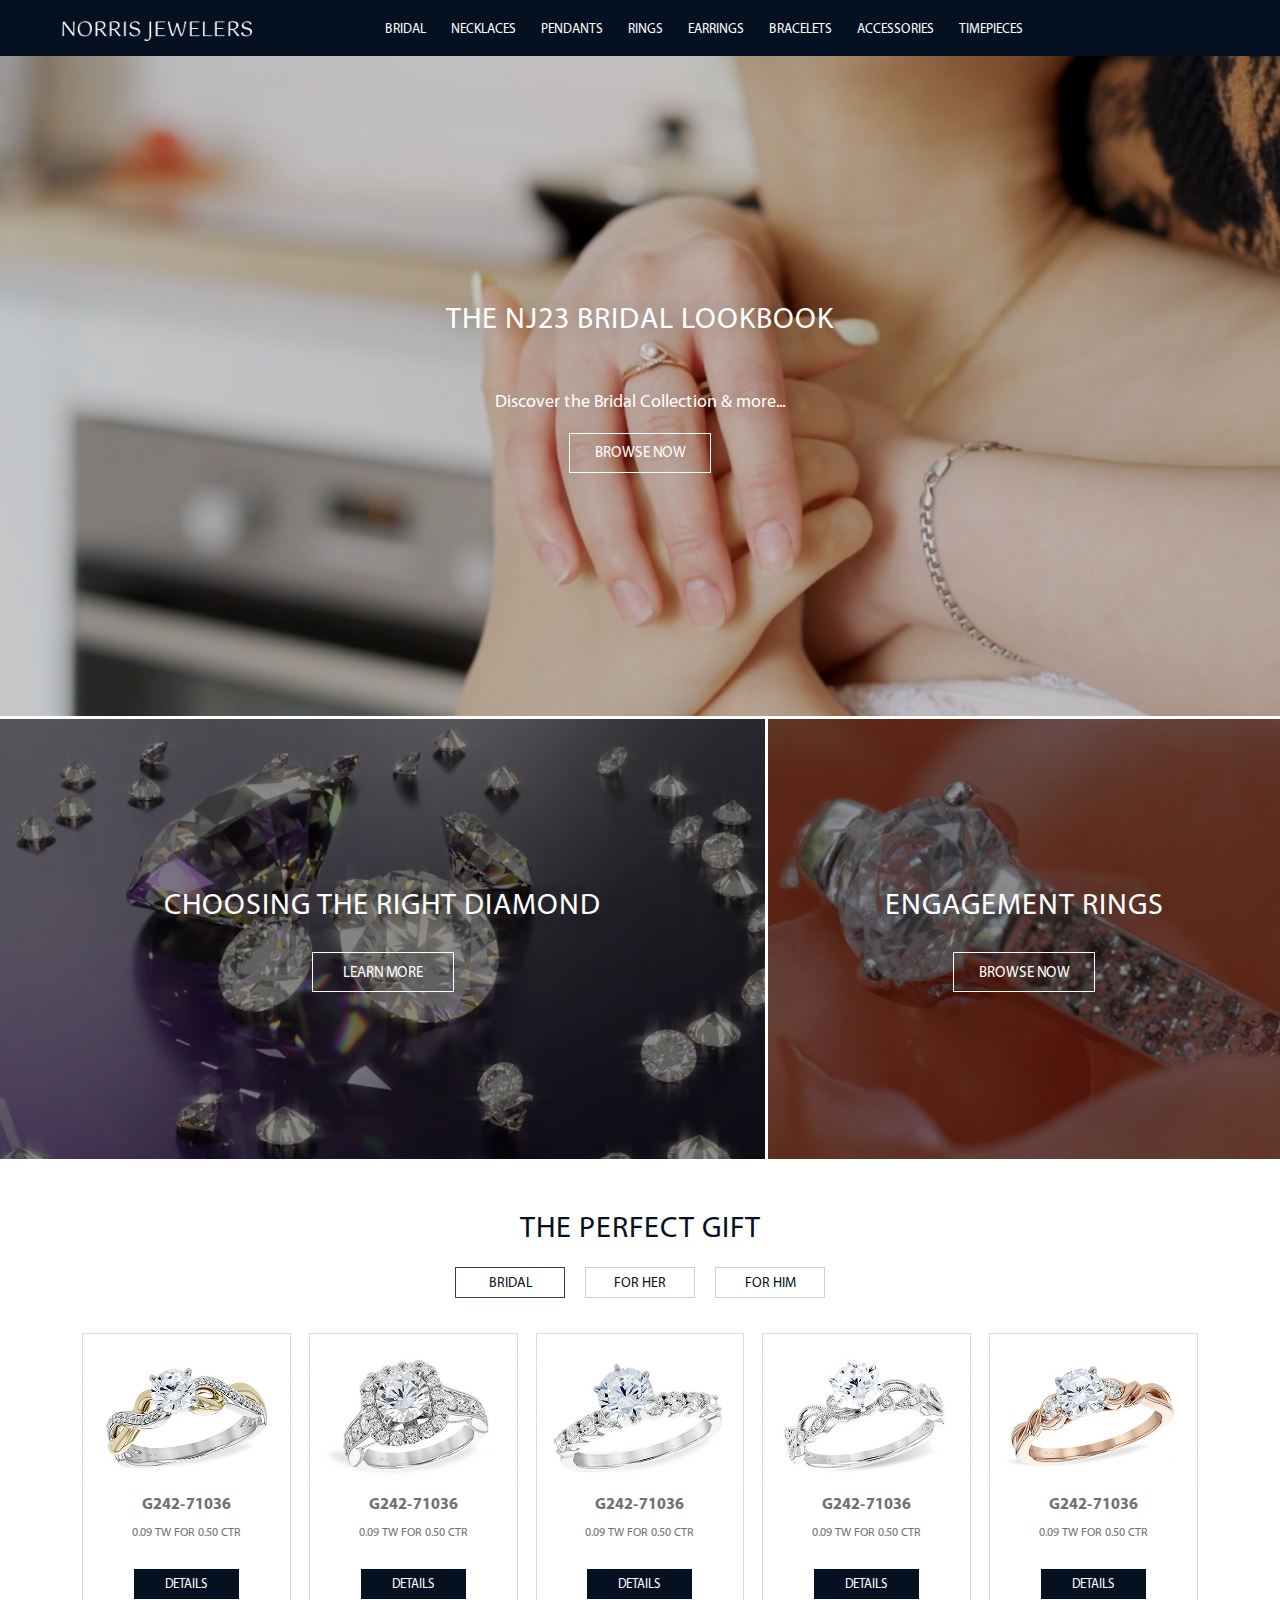
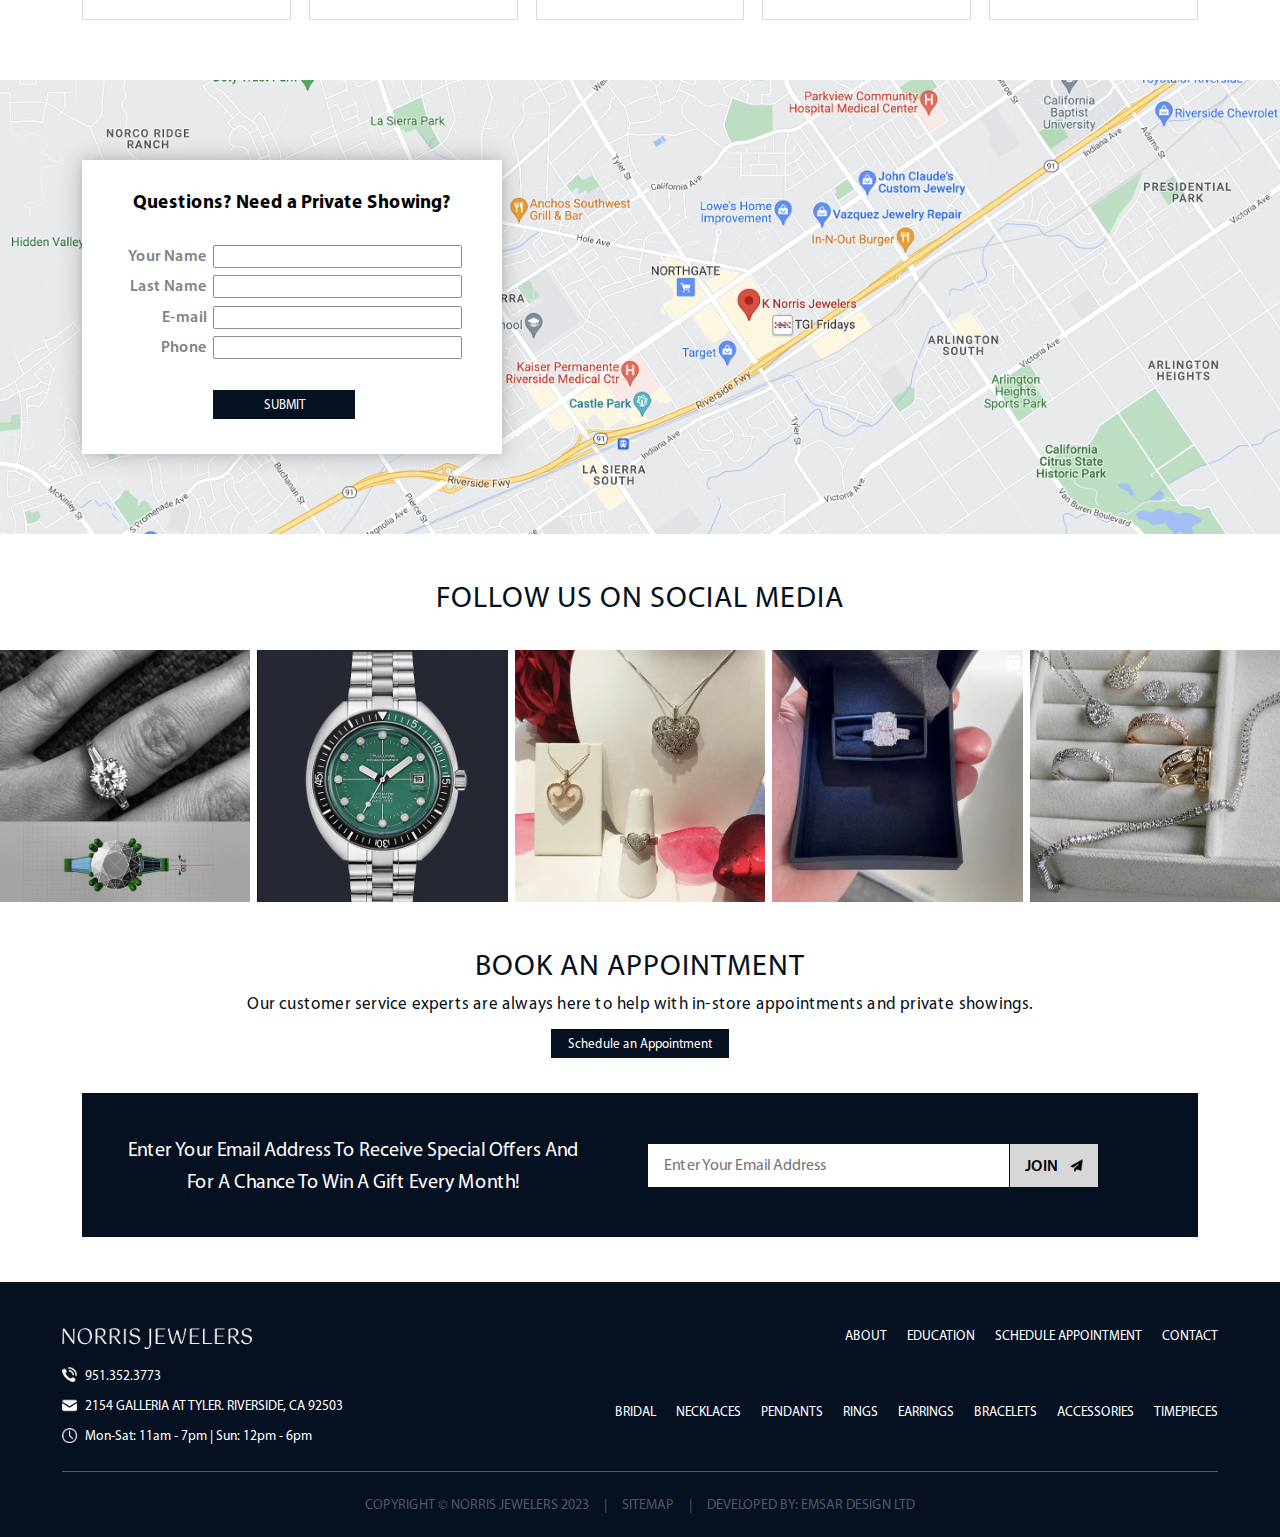
<file: index.html>
<!DOCTYPE html>
<html lang="en">
  <head>
    <meta charset="utf-8" />
    <title>NORRIS JEWELERS</title>
    <meta
      name="viewport"
      content="width=device-width, initial-scale=1, shrink-to-fit=no"
    />
    <meta name="description" content="Site description will be here" />
    <link rel="stylesheet" type="text/css" href="css/bootstrap.min.css" />
    <link rel="stylesheet" type="text/css" href="css/owl.carousel.min.css" />
    <link
      href="https://kit-pro.fontawesome.com/releases/v5.15.2/css/pro.min.css"
      rel="stylesheet"
    />
    <link rel="stylesheet" href="css/nice-select.css" />
    <link rel="stylesheet" href="css/default-edit.css" />
    <link rel="stylesheet" type="text/css" href="style.css" />
    <link rel="stylesheet" type="text/css" href="css/responsive.css" />
    <!--End ALL STYLESHEET -->
  </head>

  <body>
    <!-- preloader -->
    <div id="preloader"></div>
    <!-- preloader-end -->
    <!-- main-wrap -->
    <div class="main-wrap">
      <!-- offcanvas-start -->
      <div class="offcanvas-menu">
        <div class="offmenu" id="menuParent">
          <a href="#" class="offcanvas-close"><i class="fal fa-times"></i></a>
          <ul class="mobile-menu">
            <li><a href="bridal.html">BRIDAL</a></li>
            <li><a href="#">NECKLACES</a></li>
            <li><a href="#">PENDANTS</a></li>
            <li><a href="#">RINGS</a></li>
            <li><a href="#">EARRINGS</a></li>
            <li><a href="#">BRACELETS</a></li>
            <li><a href="#">ACCESSORIES</a></li>
            <li><a href="#">TIMEPIECES</a></li>
          </ul>
        </div>
      </div>
      <div class="offcanvas-overlay"></div>
      <!-- offcanvas-start-end -->

      <!-- header-section -->
      <header class="header-section">
        <div class="header-in">
          <div class="container container--wide">
            <div class="header-section__inner">
              <a href="index.html" class="header__logo">
                <img src="images/logo.png" alt="" />
              </a>

              <div class="main-menu d-xl-flex d-none">
                <ul>
                  <li><a href="bridal.html">BRIDAL</a></li>
                  <li><a href="#">NECKLACES</a></li>
                  <li><a href="#">PENDANTS</a></li>
                  <li><a href="#">RINGS</a></li>
                  <li><a href="#">EARRINGS</a></li>
                  <li><a href="#">BRACELETS</a></li>
                  <li><a href="#">ACCESSORIES</a></li>
                  <li><a href="#">TIMEPIECES</a></li>
                </ul>
              </div>

              <ul class="s-menu d-xl-flex d-none">
                <li>
                  <a href="#"><i class="fab fa-instagram"></i></a>
                </li>
                <li>
                  <a href="#"><i class="fab fa-facebook"></i></a>
                </li>
                <li>
                  <a href="#"><i class="fab fa-twitter"></i></a>
                </li>
              </ul>

              <a href="#" class="offcanvas-open d-xl-none">
                <i class="fal fa-bars"></i>
              </a>
            </div>
          </div>
        </div>
      </header>
      <!--End header-section -->

      <!-- main -->
      <main>
        <!-- hero-section -->
        <section class="hero-section">
          <div
            class="hero__card hero__card--1"
            style="background: url('images/hero-card-1.png')"
          >
            <div class="hero__card__content">
              <h2>THE NJ23 BRIDAL LOOKBOOK</h2>
              <h4>Discover the Bridal Collection & more...</h4>
              <a
                href=""
                class="default-button default-button--bordered-white default-button--big bottom-button"
                >BROWSE NOW</a
              >
            </div>
          </div>
          <div
            class="hero__card hero__card--2"
            style="background: url('images/hero-card-2.png')"
          >
            <div class="hero__card__content">
              <h2>Choosing The Right Diamond</h2>
              <a
                href=""
                class="default-button default-button--bordered-white default-button--big bottom-button"
                >LEARN MORE</a
              >
            </div>
          </div>
          <div
            class="hero__card hero__card--3"
            style="background: url('images/hero-card-3.png')"
          >
            <div class="hero__card__content">
              <h2>Engagement Rings</h2>
              <a
                href=""
                class="default-button default-button--bordered-white default-button--big bottom-button"
                >BROWSE NOW</a
              >
            </div>
          </div>
        </section>
        <!-- hero-section end -->

        <!-- gift-section -->
        <section class="gift-section">
          <div class="container">
            <div class="gift-section__inner">
              <div
                class="gift-section__title sec-title cont-blk cont-blk--center"
              >
                <h2 class="h2">THE PERFECT GIFT</h2>
                <ul class="tab-nav-button nav">
                  <li><a class="active" href="#">BRIDAL</a></li>
                  <li><a href="#">FOR HER</a></li>
                  <li><a href="#">FOR HIM</a></li>
                </ul>
              </div>

              <div class="product-card__wrapper">
                <!-- product-card -->
                <div class="product-card">
                  <div class="product-card__image">
                    <img src="images/rign-1.png" alt="" class="img" />
                  </div>
                  <div class="product-card__content">
                    <h3>G242-71036</h3>
                    <h5>0.09 TW FOR 0.50 CTR</h5>
                    <div class="product-card__content__bottom">
                      <a href="#" class="default-button">DETAILS</a>
                    </div>
                  </div>
                </div>
                <!-- product-card-end -->
                <!-- product-card -->
                <div class="product-card">
                  <div class="product-card__image">
                    <img src="images/rign-2.png" alt="" class="img" />
                  </div>
                  <div class="product-card__content">
                    <h3>G242-71036</h3>
                    <h5>0.09 TW FOR 0.50 CTR</h5>
                    <div class="product-card__content__bottom">
                      <a href="#" class="default-button">DETAILS</a>
                    </div>
                  </div>
                </div>
                <!-- product-card-end -->
                <!-- product-card -->
                <div class="product-card">
                  <div class="product-card__image">
                    <img src="images/rign-3.png" alt="" class="img" />
                  </div>
                  <div class="product-card__content">
                    <h3>G242-71036</h3>
                    <h5>0.09 TW FOR 0.50 CTR</h5>
                    <div class="product-card__content__bottom">
                      <a href="#" class="default-button">DETAILS</a>
                    </div>
                  </div>
                </div>
                <!-- product-card-end -->
                <!-- product-card -->
                <div class="product-card">
                  <div class="product-card__image">
                    <img src="images/rign-4.png" alt="" class="img" />
                  </div>
                  <div class="product-card__content">
                    <h3>G242-71036</h3>
                    <h5>0.09 TW FOR 0.50 CTR</h5>
                    <div class="product-card__content__bottom">
                      <a href="#" class="default-button">DETAILS</a>
                    </div>
                  </div>
                </div>
                <!-- product-card-end -->
                <!-- product-card -->
                <div class="product-card">
                  <div class="product-card__image">
                    <img src="images/rign-5.png" alt="" class="img" />
                  </div>
                  <div class="product-card__content">
                    <h3>G242-71036</h3>
                    <h5>0.09 TW FOR 0.50 CTR</h5>
                    <div class="product-card__content__bottom">
                      <a href="#" class="default-button">DETAILS</a>
                    </div>
                  </div>
                </div>
                <!-- product-card-end -->
              </div>
            </div>
          </div>
        </section>
        <!-- gift-section-end -->

        <!-- contact-section -->
        <section class="contact-section">
          <div class="container">
            <div class="contact-section__inner">
              <div class="contact__form">
                <div class="contact__form__title">
                  <h3 class="mb-0">Questions? Need a Private Showing?</h3>
                </div>
                <div class="contact__form__main">
                  <div class="single-input-xl">
                    <label class="xl-label">Your Name</label>
                    <div class="input-xl-outer">
                      <input type="text" class="input-xl" />
                    </div>
                  </div>
                  <div class="single-input-xl">
                    <label class="xl-label">Last Name</label>
                    <div class="input-xl-outer">
                      <input type="text" class="input-xl" />
                    </div>
                  </div>
                  <div class="single-input-xl">
                    <label class="xl-label">E-mail</label>
                    <div class="input-xl-outer">
                      <input type="text" class="input-xl" />
                    </div>
                  </div>
                  <div class="single-input-xl">
                    <label class="xl-label">Phone</label>
                    <div class="input-xl-outer">
                      <input type="text" class="input-xl" />
                    </div>
                  </div>
                </div>
                <div class="contact__form__bottom">
                  <a href="#" class="default-button submit">SUBMIT</a>
                </div>
              </div>
            </div>
          </div>
        </section>
        <!-- contact-section-end -->

        <!-- sm-section -->
        <section class="sm-section pb-0">
          <div class="sm-section__title cont-blk cont-blk--center sec-title">
            <h2 class="h2 mb-0">FOLLOW US ON SOCIAL MEDIA</h2>
          </div>

          <div class="sm-card__wrapper">
            <!-- sm-card -->
            <div class="sm-card">
              <img src="images/sm-1.png" alt="" class="img" />
            </div>
            <!-- sm-card-end -->
            <!-- sm-card -->
            <div class="sm-card">
              <img src="images/sm-2.png" alt="" class="img" />
            </div>
            <!-- sm-card-end -->
            <!-- sm-card -->
            <div class="sm-card">
              <img src="images/sm-3.png" alt="" class="img" />
            </div>
            <!-- sm-card-end -->
            <!-- sm-card -->
            <div class="sm-card">
              <img src="images/sm-4.png" alt="" class="img" />
            </div>
            <!-- sm-card-end -->
            <!-- sm-card -->
            <div class="sm-card">
              <img src="images/sm-5.png" alt="" class="img" />
            </div>
            <!-- sm-card-end -->
          </div>
        </section>
        <!-- sm-section-end -->

        <!-- cta-section -->
        <section class="cta-section">
          <div class="container">
            <div class="cta-section__inner">
              <div
                class="cta-section__title sec-title cont-blk cont-blk--center"
              >
                <h2 class="h2">Book an Appointment</h2>
                <div class="h4">
                  Our customer service experts are always here to help with
                  in-store appointments and private showings.
                </div>
                <a href="#" class="default-button">Schedule an Appointment</a>
              </div>

              <div class="cta-box">
                <div class="cta-box__left">
                  <h3 class="mb-0">
                    Enter Your Email Address To Receive Special Offers And For A
                    Chance To Win A Gift Every Month!
                  </h3>
                </div>
                <div class="cta-box__right">
                  <div class="cta-form">
                    <input
                      type="text"
                      class="input"
                      placeholder="Enter Your Email Address "
                    />
                    <button class="submit">
                      <span class="txt">JOIN</span>
                      <img src="images/plane.png" alt="" class="plane" />
                    </button>
                  </div>
                </div>
              </div>
            </div>
          </div>
        </section>
        <!-- cta-section-end -->
      </main>
      <!-- main end -->

      <!-- footer-section -->
      <footer class="footer-section">
        <div class="container container--wide">
          <div class="footer-section__inner">
            <div class="footer__top">
              <div class="footer__about-column">
                <a href="index.html" class="footer-logo">
                  <img src="images/logo.png" alt="NORRIS JEWELERS" />
                </a>
                <ul class="f-menu">
                  <li>
                    <a href="#">
                      <div class="icon">
                        <img src="images/phone.png" alt="" />
                      </div>
                      <span class="txt">951.352.3773</span>
                    </a>
                  </li>
                  <li>
                    <a href="#">
                      <div class="icon">
                        <img src="images/envelope.png" alt="" />
                      </div>
                      <span class="txt"
                        >2154 GALLERIA AT TYLER. RIVERSIDE, CA 92503</span
                      >
                    </a>
                  </li>
                  <li>
                    <a href="#">
                      <div class="icon">
                        <img src="images/clock.png" alt="" />
                      </div>
                      <span class="txt"
                        >Mon-Sat: 11am - 7pm | Sun: 12pm - 6pm</span
                      >
                    </a>
                  </li>
                </ul>
              </div>
              <div class="footer__top__right">
                <ul class="fl-menu">
                  <li><a href="about.html">ABOUT</a></li>
                  <li><a href="#">EDUCATION</a></li>
                  <li>
                    <a href="contact-appointment">SCHEDULE APPOINTMENT</a>
                  </li>
                  <li><a href="contact-appointment">CONTACT</a></li>
                </ul>
                <ul class="s-menu">
                  <li>
                    <a href="#"><i class="fab fa-instagram"></i></a>
                  </li>
                  <li>
                    <a href="#"><i class="fab fa-facebook"></i></a>
                  </li>
                  <li>
                    <a href="#"><i class="fab fa-twitter"></i></a>
                  </li>
                </ul>
                <ul class="fl-menu d-xl-flex d-none">
                  <li><a href="bridal.html">BRIDAL</a></li>
                  <li><a href="#">NECKLACES</a></li>
                  <li><a href="#">PENDANTS</a></li>
                  <li><a href="#">RINGS</a></li>
                  <li><a href="#">EARRINGS</a></li>
                  <li><a href="#">BRACELETS</a></li>
                  <li><a href="#">ACCESSORIES</a></li>
                  <li><a href="#">TIMEPIECES</a></li>
                </ul>
              </div>
            </div>

            <div class="footer__bottom">
              <div class="copy-right">
                <a href="#">COPYRIGHT © NORRIS JEWELERS 2023</a>
                <span class="inner-line">|</span>
                <a href="#">SITEMAP</a>
                <span class="inner-line">|</span>
                <a href="#">DEVELOPED BY: EMSAR DESIGN LTD</a>
              </div>
            </div>
          </div>
        </div>
      </footer>
      <!--End footer-section -->
    </div>
    <!-- main-wrap -->

    <!-- js -->
    <script src="js/jquery-3.6.0.min.js"></script>
    <script src="js/bootstrap.bundle.min.js"></script>
    <script src="js/jquery.scrollUp.min.js"></script>
    <script src="js/jquery.nice-select.min.js"></script>
    <script src="js/owl.carousel.min.js"></script>
    <script src="js/main.js"></script>
    <!-- End All Js -->
  </body>
</html>
</file>
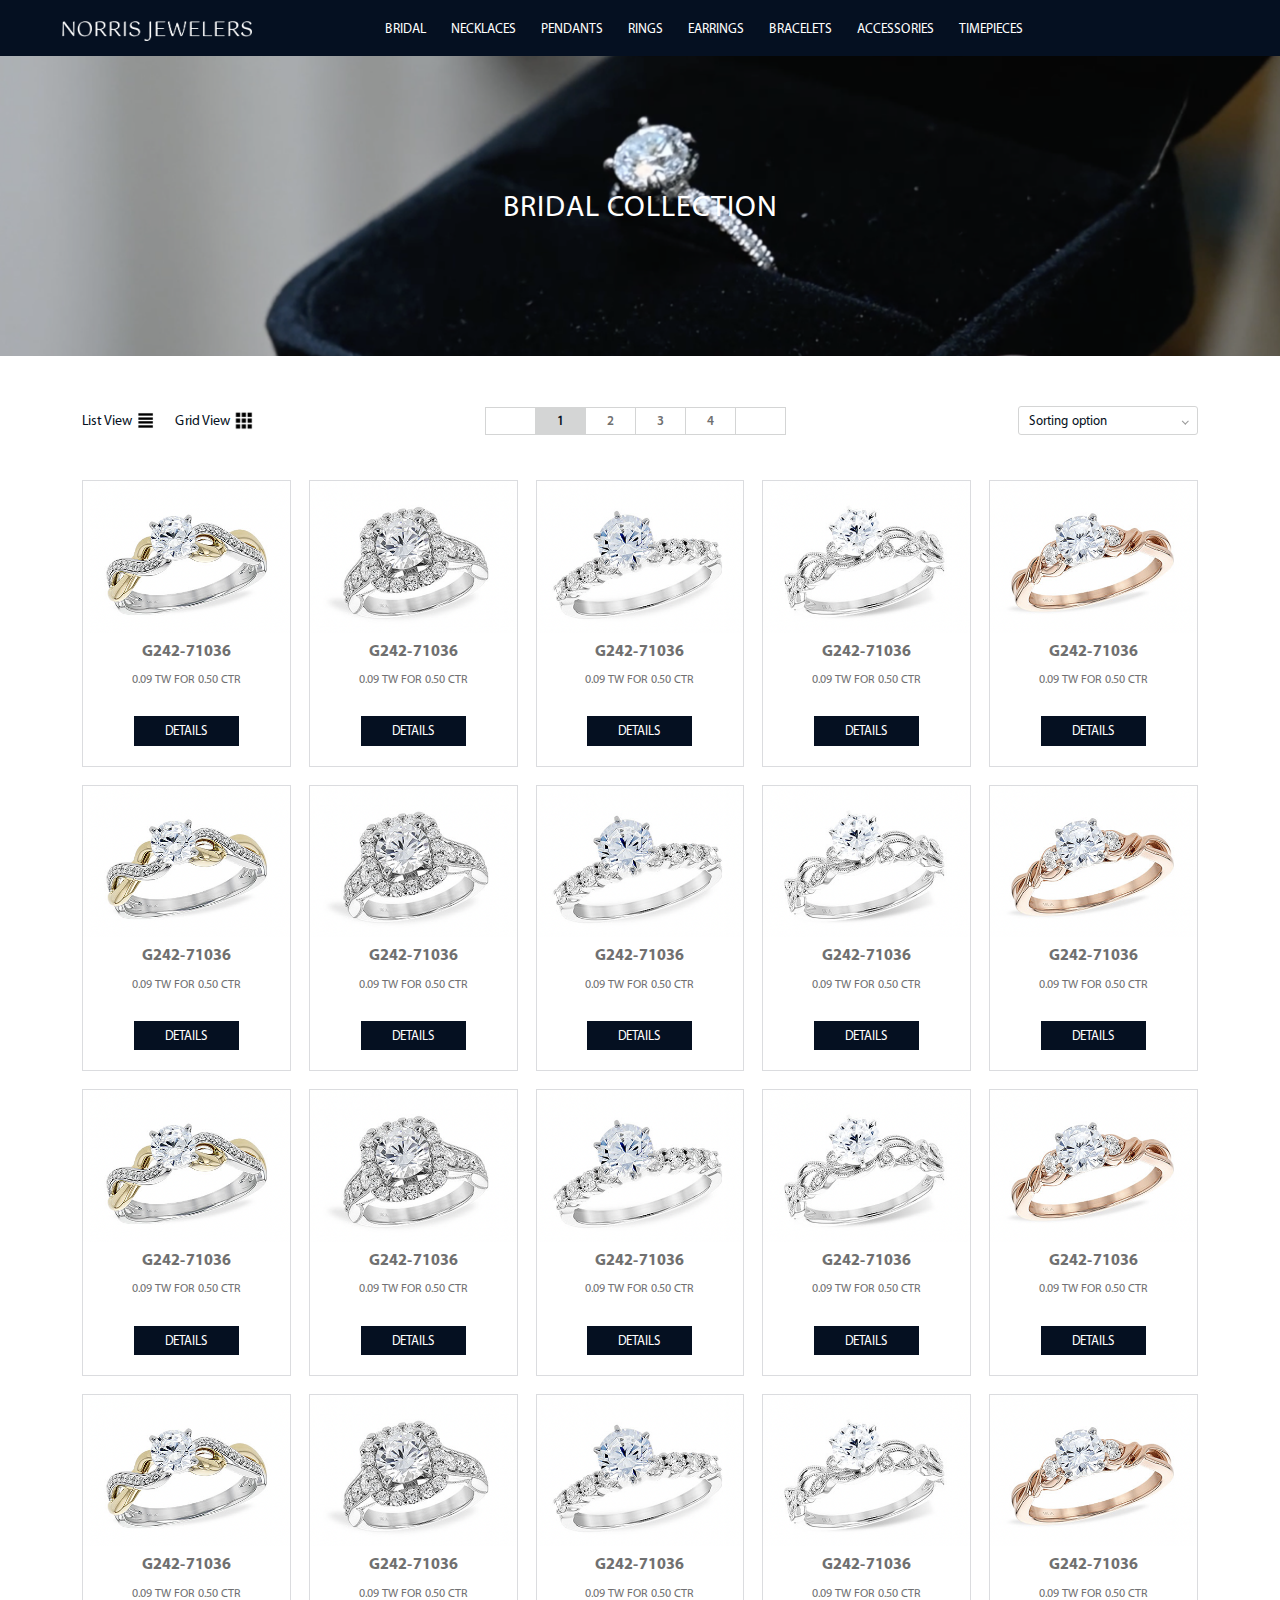
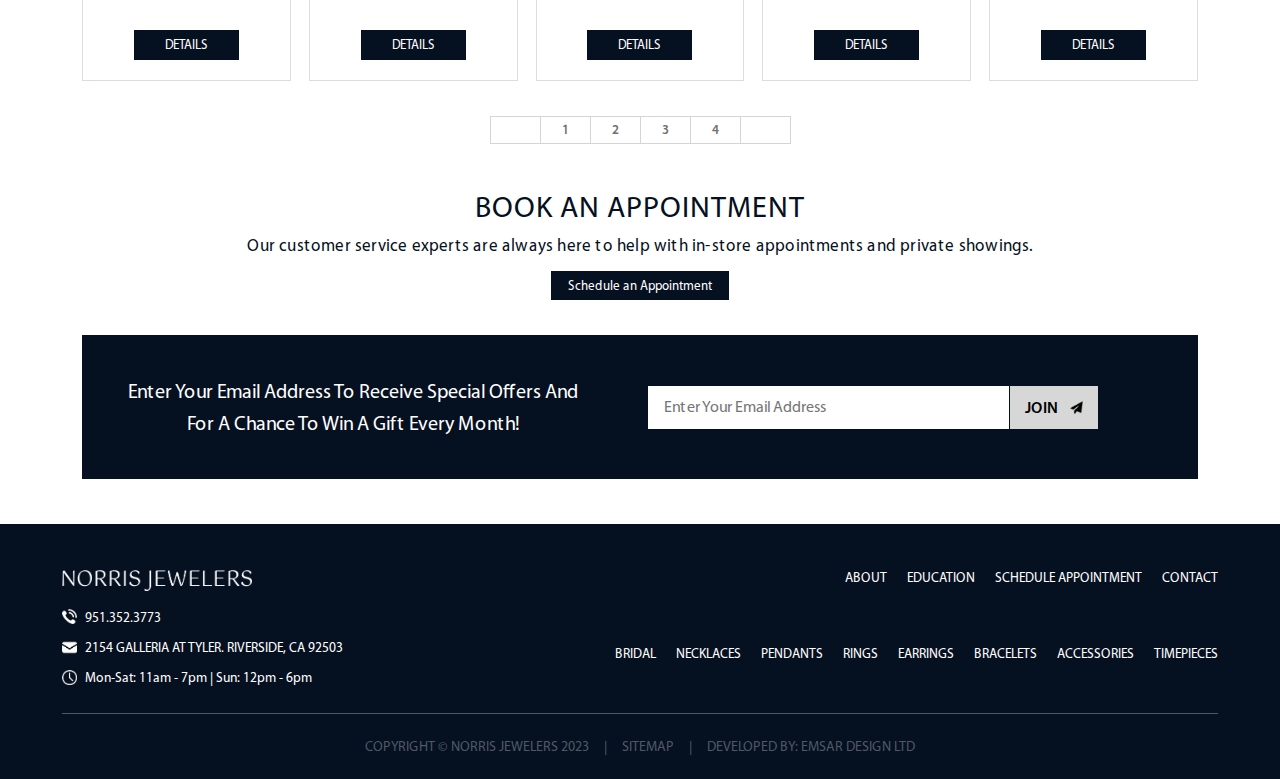
<file: bridal.html>
<!DOCTYPE html>
<html lang="en">
  <head>
    <meta charset="utf-8" />
    <title>NORRIS JEWELERS</title>
    <meta
      name="viewport"
      content="width=device-width, initial-scale=1, shrink-to-fit=no"
    />
    <meta name="description" content="Site description will be here" />
    <link rel="stylesheet" type="text/css" href="css/bootstrap.min.css" />
    <link rel="stylesheet" type="text/css" href="css/owl.carousel.min.css" />
    <link
      href="https://kit-pro.fontawesome.com/releases/v5.15.2/css/pro.min.css"
      rel="stylesheet"
    />
    <link rel="stylesheet" href="css/nice-select.css" />
    <link rel="stylesheet" href="css/default-edit.css" />
    <link rel="stylesheet" type="text/css" href="style.css" />
    <link rel="stylesheet" type="text/css" href="css/responsive.css" />
    <!--End ALL STYLESHEET -->
  </head>

  <body>
    <!-- preloader -->
    <div id="preloader"></div>
    <!-- preloader-end -->
    <!-- main-wrap -->
    <div class="main-wrap">
      <!-- offcanvas-start -->
      <div class="offcanvas-menu">
        <div class="offmenu" id="menuParent">
          <a href="#" class="offcanvas-close"><i class="fal fa-times"></i></a>
          <ul class="mobile-menu">
            <li><a href="bridal.html">BRIDAL</a></li>
            <li><a href="#">NECKLACES</a></li>
            <li><a href="#">PENDANTS</a></li>
            <li><a href="#">RINGS</a></li>
            <li><a href="#">EARRINGS</a></li>
            <li><a href="#">BRACELETS</a></li>
            <li><a href="#">ACCESSORIES</a></li>
            <li><a href="#">TIMEPIECES</a></li>
          </ul>
        </div>
      </div>
      <div class="offcanvas-overlay"></div>
      <!-- offcanvas-start-end -->

      <!-- header-section -->
      <header class="header-section">
        <div class="header-in">
          <div class="container container--wide">
            <div class="header-section__inner">
              <a href="index.html" class="header__logo">
                <img src="images/logo.png" alt="" />
              </a>

              <div class="main-menu d-xl-flex d-none">
                <ul>
                  <li><a href="bridal.html">BRIDAL</a></li>
                  <li><a href="#">NECKLACES</a></li>
                  <li><a href="#">PENDANTS</a></li>
                  <li><a href="#">RINGS</a></li>
                  <li><a href="#">EARRINGS</a></li>
                  <li><a href="#">BRACELETS</a></li>
                  <li><a href="#">ACCESSORIES</a></li>
                  <li><a href="#">TIMEPIECES</a></li>
                </ul>
              </div>

              <ul class="s-menu d-xl-flex d-none">
                <li>
                  <a href="#"><i class="fab fa-instagram"></i></a>
                </li>
                <li>
                  <a href="#"><i class="fab fa-facebook"></i></a>
                </li>
                <li>
                  <a href="#"><i class="fab fa-twitter"></i></a>
                </li>
              </ul>

              <a href="#" class="offcanvas-open d-xl-none">
                <i class="fal fa-bars"></i>
              </a>
            </div>
          </div>
        </div>
      </header>
      <!--End header-section -->

      <!-- main -->
      <main>
        <!-- page-hero-section -->
        <section
          class="page-hero-section"
          style="background: url('images/bridal-hero.png')"
        >
          <div class="container">
            <div class="page-hero-section__inner">
              <div class="page-hero__content">
                <h1 class="h2 mb-0">BRIDAL COLLECTION</h1>
              </div>
            </div>
          </div>
        </section>
        <!-- page-hero-section-end -->

        <!-- show-section -->
        <section class="show-section pb-0">
          <div class="container">
            <div class="show-section__inner">
              <div class="show__filter__title">
                <div class="show__filter__left">
                  <div class="filter__a-wrap">
                    <a href="#" class="filter__a">
                      <span class="txt">List View</span>
                      <div class="icon">
                        <img src="images/bars.png" alt="" />
                      </div>
                    </a>
                    <a href="#" class="filter__a">
                      <span class="txt">Grid View</span>
                      <div class="icon">
                        <img src="images/grids.png" alt="" />
                      </div>
                    </a>
                  </div>
                </div>
                <div class="pagination mt-0">
                  <ul>
                    <li>
                      <a class="i-a disabled" href="#"
                        ><i class="far fa-chevron-left"></i
                      ></a>
                    </li>
                    <li><a class="active" href="#">1</a></li>
                    <li><a href="#">2</a></li>
                    <li><a href="#">3</a></li>
                    <li><a href="#">4</a></li>
                    <li>
                      <a class="i-a" href="#"
                        ><i class="far fa-chevron-right"></i
                      ></a>
                    </li>
                  </ul>
                </div>

                <div class="show__filter__right">
                  <select class="select-x nice-select">
                    <option>Sorting option</option>
                    <option>Sorting option 2</option>
                    <option>Sorting option 3</option>
                  </select>
                </div>
              </div>

              <div class="product-card__wrapper">
                <!-- product-card -->
                <div class="product-card">
                  <div class="product-card__image">
                    <img src="images/rign-1.png" alt="" class="img" />
                  </div>
                  <div class="product-card__content">
                    <h3>G242-71036</h3>
                    <h5>0.09 TW FOR 0.50 CTR</h5>
                    <div class="product-card__content__bottom">
                      <a href="#" class="default-button">DETAILS</a>
                    </div>
                  </div>
                </div>
                <!-- product-card-end -->
                <!-- product-card -->
                <div class="product-card">
                  <div class="product-card__image">
                    <img src="images/rign-2.png" alt="" class="img" />
                  </div>
                  <div class="product-card__content">
                    <h3>G242-71036</h3>
                    <h5>0.09 TW FOR 0.50 CTR</h5>
                    <div class="product-card__content__bottom">
                      <a href="#" class="default-button">DETAILS</a>
                    </div>
                  </div>
                </div>
                <!-- product-card-end -->
                <!-- product-card -->
                <div class="product-card">
                  <div class="product-card__image">
                    <img src="images/rign-3.png" alt="" class="img" />
                  </div>
                  <div class="product-card__content">
                    <h3>G242-71036</h3>
                    <h5>0.09 TW FOR 0.50 CTR</h5>
                    <div class="product-card__content__bottom">
                      <a href="#" class="default-button">DETAILS</a>
                    </div>
                  </div>
                </div>
                <!-- product-card-end -->
                <!-- product-card -->
                <div class="product-card">
                  <div class="product-card__image">
                    <img src="images/rign-4.png" alt="" class="img" />
                  </div>
                  <div class="product-card__content">
                    <h3>G242-71036</h3>
                    <h5>0.09 TW FOR 0.50 CTR</h5>
                    <div class="product-card__content__bottom">
                      <a href="#" class="default-button">DETAILS</a>
                    </div>
                  </div>
                </div>
                <!-- product-card-end -->
                <!-- product-card -->
                <div class="product-card">
                  <div class="product-card__image">
                    <img src="images/rign-5.png" alt="" class="img" />
                  </div>
                  <div class="product-card__content">
                    <h3>G242-71036</h3>
                    <h5>0.09 TW FOR 0.50 CTR</h5>
                    <div class="product-card__content__bottom">
                      <a href="#" class="default-button">DETAILS</a>
                    </div>
                  </div>
                </div>
                <!-- product-card-end -->
                <!-- product-card -->
                <div class="product-card">
                  <div class="product-card__image">
                    <img src="images/rign-1.png" alt="" class="img" />
                  </div>
                  <div class="product-card__content">
                    <h3>G242-71036</h3>
                    <h5>0.09 TW FOR 0.50 CTR</h5>
                    <div class="product-card__content__bottom">
                      <a href="#" class="default-button">DETAILS</a>
                    </div>
                  </div>
                </div>
                <!-- product-card-end -->
                <!-- product-card -->
                <div class="product-card">
                  <div class="product-card__image">
                    <img src="images/rign-2.png" alt="" class="img" />
                  </div>
                  <div class="product-card__content">
                    <h3>G242-71036</h3>
                    <h5>0.09 TW FOR 0.50 CTR</h5>
                    <div class="product-card__content__bottom">
                      <a href="#" class="default-button">DETAILS</a>
                    </div>
                  </div>
                </div>
                <!-- product-card-end -->
                <!-- product-card -->
                <div class="product-card">
                  <div class="product-card__image">
                    <img src="images/rign-3.png" alt="" class="img" />
                  </div>
                  <div class="product-card__content">
                    <h3>G242-71036</h3>
                    <h5>0.09 TW FOR 0.50 CTR</h5>
                    <div class="product-card__content__bottom">
                      <a href="#" class="default-button">DETAILS</a>
                    </div>
                  </div>
                </div>
                <!-- product-card-end -->
                <!-- product-card -->
                <div class="product-card">
                  <div class="product-card__image">
                    <img src="images/rign-4.png" alt="" class="img" />
                  </div>
                  <div class="product-card__content">
                    <h3>G242-71036</h3>
                    <h5>0.09 TW FOR 0.50 CTR</h5>
                    <div class="product-card__content__bottom">
                      <a href="#" class="default-button">DETAILS</a>
                    </div>
                  </div>
                </div>
                <!-- product-card-end -->
                <!-- product-card -->
                <div class="product-card">
                  <div class="product-card__image">
                    <img src="images/rign-5.png" alt="" class="img" />
                  </div>
                  <div class="product-card__content">
                    <h3>G242-71036</h3>
                    <h5>0.09 TW FOR 0.50 CTR</h5>
                    <div class="product-card__content__bottom">
                      <a href="#" class="default-button">DETAILS</a>
                    </div>
                  </div>
                </div>
                <!-- product-card-end -->
                <!-- product-card -->
                <div class="product-card">
                  <div class="product-card__image">
                    <img src="images/rign-1.png" alt="" class="img" />
                  </div>
                  <div class="product-card__content">
                    <h3>G242-71036</h3>
                    <h5>0.09 TW FOR 0.50 CTR</h5>
                    <div class="product-card__content__bottom">
                      <a href="#" class="default-button">DETAILS</a>
                    </div>
                  </div>
                </div>
                <!-- product-card-end -->
                <!-- product-card -->
                <div class="product-card">
                  <div class="product-card__image">
                    <img src="images/rign-2.png" alt="" class="img" />
                  </div>
                  <div class="product-card__content">
                    <h3>G242-71036</h3>
                    <h5>0.09 TW FOR 0.50 CTR</h5>
                    <div class="product-card__content__bottom">
                      <a href="#" class="default-button">DETAILS</a>
                    </div>
                  </div>
                </div>
                <!-- product-card-end -->
                <!-- product-card -->
                <div class="product-card">
                  <div class="product-card__image">
                    <img src="images/rign-3.png" alt="" class="img" />
                  </div>
                  <div class="product-card__content">
                    <h3>G242-71036</h3>
                    <h5>0.09 TW FOR 0.50 CTR</h5>
                    <div class="product-card__content__bottom">
                      <a href="#" class="default-button">DETAILS</a>
                    </div>
                  </div>
                </div>
                <!-- product-card-end -->
                <!-- product-card -->
                <div class="product-card">
                  <div class="product-card__image">
                    <img src="images/rign-4.png" alt="" class="img" />
                  </div>
                  <div class="product-card__content">
                    <h3>G242-71036</h3>
                    <h5>0.09 TW FOR 0.50 CTR</h5>
                    <div class="product-card__content__bottom">
                      <a href="#" class="default-button">DETAILS</a>
                    </div>
                  </div>
                </div>
                <!-- product-card-end -->
                <!-- product-card -->
                <div class="product-card">
                  <div class="product-card__image">
                    <img src="images/rign-5.png" alt="" class="img" />
                  </div>
                  <div class="product-card__content">
                    <h3>G242-71036</h3>
                    <h5>0.09 TW FOR 0.50 CTR</h5>
                    <div class="product-card__content__bottom">
                      <a href="#" class="default-button">DETAILS</a>
                    </div>
                  </div>
                </div>
                <!-- product-card-end -->
                <!-- product-card -->
                <div class="product-card">
                  <div class="product-card__image">
                    <img src="images/rign-1.png" alt="" class="img" />
                  </div>
                  <div class="product-card__content">
                    <h3>G242-71036</h3>
                    <h5>0.09 TW FOR 0.50 CTR</h5>
                    <div class="product-card__content__bottom">
                      <a href="#" class="default-button">DETAILS</a>
                    </div>
                  </div>
                </div>
                <!-- product-card-end -->
                <!-- product-card -->
                <div class="product-card">
                  <div class="product-card__image">
                    <img src="images/rign-2.png" alt="" class="img" />
                  </div>
                  <div class="product-card__content">
                    <h3>G242-71036</h3>
                    <h5>0.09 TW FOR 0.50 CTR</h5>
                    <div class="product-card__content__bottom">
                      <a href="#" class="default-button">DETAILS</a>
                    </div>
                  </div>
                </div>
                <!-- product-card-end -->
                <!-- product-card -->
                <div class="product-card">
                  <div class="product-card__image">
                    <img src="images/rign-3.png" alt="" class="img" />
                  </div>
                  <div class="product-card__content">
                    <h3>G242-71036</h3>
                    <h5>0.09 TW FOR 0.50 CTR</h5>
                    <div class="product-card__content__bottom">
                      <a href="#" class="default-button">DETAILS</a>
                    </div>
                  </div>
                </div>
                <!-- product-card-end -->
                <!-- product-card -->
                <div class="product-card">
                  <div class="product-card__image">
                    <img src="images/rign-4.png" alt="" class="img" />
                  </div>
                  <div class="product-card__content">
                    <h3>G242-71036</h3>
                    <h5>0.09 TW FOR 0.50 CTR</h5>
                    <div class="product-card__content__bottom">
                      <a href="#" class="default-button">DETAILS</a>
                    </div>
                  </div>
                </div>
                <!-- product-card-end -->
                <!-- product-card -->
                <div class="product-card">
                  <div class="product-card__image">
                    <img src="images/rign-5.png" alt="" class="img" />
                  </div>
                  <div class="product-card__content">
                    <h3>G242-71036</h3>
                    <h5>0.09 TW FOR 0.50 CTR</h5>
                    <div class="product-card__content__bottom">
                      <a href="#" class="default-button">DETAILS</a>
                    </div>
                  </div>
                </div>
                <!-- product-card-end -->
              </div>

              <div class="pagination">
                <ul>
                  <li>
                    <a class="i-a disable" href="#"
                      ><i class="far fa-chevron-left"></i
                    ></a>
                  </li>
                  <li><a href="#">1</a></li>
                  <li><a href="#">2</a></li>
                  <li><a href="#">3</a></li>
                  <li><a href="#">4</a></li>
                  <li>
                    <a class="i-a" href="#"
                      ><i class="far fa-chevron-right"></i
                    ></a>
                  </li>
                </ul>
              </div>
            </div>
          </div>
        </section>
        <!-- show-section-end -->

        <!-- cta-section -->
        <section class="cta-section">
          <div class="container">
            <div class="cta-section__inner">
              <div
                class="cta-section__title sec-title cont-blk cont-blk--center"
              >
                <h2 class="h2">Book an Appointment</h2>
                <div class="h4">
                  Our customer service experts are always here to help with
                  in-store appointments and private showings.
                </div>
                <a href="#" class="default-button">Schedule an Appointment</a>
              </div>

              <div class="cta-box">
                <div class="cta-box__left">
                  <h3 class="mb-0">
                    Enter Your Email Address To Receive Special Offers And For A
                    Chance To Win A Gift Every Month!
                  </h3>
                </div>
                <div class="cta-box__right">
                  <div class="cta-form">
                    <input
                      type="text"
                      class="input"
                      placeholder="Enter Your Email Address "
                    />
                    <button class="submit">
                      <span class="txt">JOIN</span>
                      <img src="images/plane.png" alt="" class="plane" />
                    </button>
                  </div>
                </div>
              </div>
            </div>
          </div>
        </section>
        <!-- cta-section-end -->
      </main>
      <!-- main end -->

      <!-- footer-section -->
      <footer class="footer-section">
        <div class="container container--wide">
          <div class="footer-section__inner">
            <div class="footer__top">
              <div class="footer__about-column">
                <a href="index.html" class="footer-logo">
                  <img src="images/logo.png" alt="NORRIS JEWELERS" />
                </a>
                <ul class="f-menu">
                  <li>
                    <a href="#">
                      <div class="icon">
                        <img src="images/phone.png" alt="" />
                      </div>
                      <span class="txt">951.352.3773</span>
                    </a>
                  </li>
                  <li>
                    <a href="#">
                      <div class="icon">
                        <img src="images/envelope.png" alt="" />
                      </div>
                      <span class="txt"
                        >2154 GALLERIA AT TYLER. RIVERSIDE, CA 92503</span
                      >
                    </a>
                  </li>
                  <li>
                    <a href="#">
                      <div class="icon">
                        <img src="images/clock.png" alt="" />
                      </div>
                      <span class="txt"
                        >Mon-Sat: 11am - 7pm | Sun: 12pm - 6pm</span
                      >
                    </a>
                  </li>
                </ul>
              </div>
              <div class="footer__top__right">
                <ul class="fl-menu">
                  <li><a href="about.html">ABOUT</a></li>
                  <li><a href="#">EDUCATION</a></li>
                  <li>
                    <a href="contact-appointment.html">SCHEDULE APPOINTMENT</a>
                  </li>
                  <li><a href="contact-appointment.html">CONTACT</a></li>
                </ul>
                <ul class="s-menu">
                  <li>
                    <a href="#"><i class="fab fa-instagram"></i></a>
                  </li>
                  <li>
                    <a href="#"><i class="fab fa-facebook"></i></a>
                  </li>
                  <li>
                    <a href="#"><i class="fab fa-twitter"></i></a>
                  </li>
                </ul>
                <ul class="fl-menu d-xl-flex d-none">
                  <li><a href="bridal.html">BRIDAL</a></li>
                  <li><a href="#">NECKLACES</a></li>
                  <li><a href="#">PENDANTS</a></li>
                  <li><a href="#">RINGS</a></li>
                  <li><a href="#">EARRINGS</a></li>
                  <li><a href="#">BRACELETS</a></li>
                  <li><a href="#">ACCESSORIES</a></li>
                  <li><a href="#">TIMEPIECES</a></li>
                </ul>
              </div>
            </div>

            <div class="footer__bottom">
              <div class="copy-right">
                <a href="#">COPYRIGHT © NORRIS JEWELERS 2023</a>
                <span class="inner-line">|</span>
                <a href="#">SITEMAP</a>
                <span class="inner-line">|</span>
                <a href="#">DEVELOPED BY: EMSAR DESIGN LTD</a>
              </div>
            </div>
          </div>
        </div>
      </footer>
      <!--End footer-section -->
    </div>
    <!-- main-wrap -->

    <!-- js -->
    <script src="js/jquery-3.6.0.min.js"></script>
    <script src="js/bootstrap.bundle.min.js"></script>
    <script src="js/jquery.scrollUp.min.js"></script>
    <script src="js/jquery.nice-select.min.js"></script>
    <script src="js/owl.carousel.min.js"></script>
    <script src="js/main.js"></script>
    <!-- End All Js -->
  </body>
</html>
</file>
<file: css/nice-select.css>
.nice-select {
  -webkit-tap-highlight-color: transparent;
  background-color: #fff;
  border-radius: 5px;
  border: solid 1px #e8e8e8;
  box-sizing: border-box;
  clear: both;
  cursor: pointer;
  display: block;
  float: left;
  font-family: inherit;
  font-size: 14px;
  font-weight: normal;
  height: 42px;
  line-height: 40px;
  outline: none;
  padding-left: 18px;
  padding-right: 30px;
  position: relative;
  text-align: left !important;
  -webkit-transition: all 0.2s ease-in-out;
  transition: all 0.2s ease-in-out;
  -webkit-user-select: none;
     -moz-user-select: none;
      -ms-user-select: none;
          user-select: none;
  white-space: nowrap;
  width: auto; }
  .nice-select:hover {
    border-color: #dbdbdb; }
  .nice-select:active, .nice-select.open, .nice-select:focus {
    border-color: #999; }
  .nice-select:after {
    border-bottom: 2px solid #999;
    border-right: 2px solid #999;
    content: '';
    display: block;
    height: 5px;
    margin-top: -4px;
    pointer-events: none;
    position: absolute;
    right: 12px;
    top: 50%;
    -webkit-transform-origin: 66% 66%;
        -ms-transform-origin: 66% 66%;
            transform-origin: 66% 66%;
    -webkit-transform: rotate(45deg);
        -ms-transform: rotate(45deg);
            transform: rotate(45deg);
    -webkit-transition: all 0.15s ease-in-out;
    transition: all 0.15s ease-in-out;
    width: 5px; }
  .nice-select.open:after {
    -webkit-transform: rotate(-135deg);
        -ms-transform: rotate(-135deg);
            transform: rotate(-135deg); }
  .nice-select.open .list {
    opacity: 1;
    pointer-events: auto;
    -webkit-transform: scale(1) translateY(0);
        -ms-transform: scale(1) translateY(0);
            transform: scale(1) translateY(0); }
  .nice-select.disabled {
    border-color: #ededed;
    color: #999;
    pointer-events: none; }
    .nice-select.disabled:after {
      border-color: #cccccc; }
  .nice-select.wide {
    width: 100%; }
    .nice-select.wide .list {
      left: 0 !important;
      right: 0 !important; }
  .nice-select.right {
    float: right; }
    .nice-select.right .list {
      left: auto;
      right: 0; }
  .nice-select.small {
    font-size: 12px;
    height: 36px;
    line-height: 34px; }
    .nice-select.small:after {
      height: 4px;
      width: 4px; }
    .nice-select.small .option {
      line-height: 34px;
      min-height: 34px; }
  .nice-select .list {
    background-color: #fff;
    border-radius: 5px;
    box-shadow: 0 0 0 1px rgba(68, 68, 68, 0.11);
    box-sizing: border-box;
    margin-top: 4px;
    opacity: 0;
    overflow: hidden;
    padding: 0;
    pointer-events: none;
    position: absolute;
    top: 100%;
    left: 0;
    -webkit-transform-origin: 50% 0;
        -ms-transform-origin: 50% 0;
            transform-origin: 50% 0;
    -webkit-transform: scale(0.75) translateY(-21px);
        -ms-transform: scale(0.75) translateY(-21px);
            transform: scale(0.75) translateY(-21px);
    -webkit-transition: all 0.2s cubic-bezier(0.5, 0, 0, 1.25), opacity 0.15s ease-out;
    transition: all 0.2s cubic-bezier(0.5, 0, 0, 1.25), opacity 0.15s ease-out;
    z-index: 9; }
    .nice-select .list:hover .option:not(:hover) {
      background-color: transparent !important; }
  .nice-select .option {
    cursor: pointer;
    font-weight: 400;
    line-height: 40px;
    list-style: none;
    min-height: 40px;
    outline: none;
    padding-left: 18px;
    padding-right: 29px;
    text-align: left;
    -webkit-transition: all 0.2s;
    transition: all 0.2s; }
    .nice-select .option:hover, .nice-select .option.focus, .nice-select .option.selected.focus {
      background-color: #f6f6f6; }
    .nice-select .option.selected {
      font-weight: bold; }
    .nice-select .option.disabled {
      background-color: transparent;
      color: #999;
      cursor: default; }

.no-csspointerevents .nice-select .list {
  display: none; }

.no-csspointerevents .nice-select.open .list {
  display: block; }
</file>
<file: css/default-edit.css>
/* ---buttons--- */
.default-button {
    display: inline-flex;
    align-items: center;
    justify-content: center;
    text-align: center;
    border: 1px solid transparent;
    font-weight: 500;
    transition: 0.3s;
    font-size: 15px;
    min-height: 30px;
    min-width: 142px;
    padding: 4px 18px;
    background: var(--theme__color1);
    color: #fff;
}
.default-button:hover {
    color: #fff;
    background: #0f2442;
}

.default-button--big {
    min-height: 46px;
    padding: 5px 17px;
    border-width: 2px;
    font-size: 17px;
}

.default-button--bordered {
    border-color: var(--theme__color1);
    background: transparent;
    color: var(--theme__color1);
}
.default-button--bordered:hover {
    background: var(--theme__color1);
    color: #fff;
}

.default-button--bordered-white {
    border-color: #fff;
    color: #fff;
    background: transparent;
}
.default-button--bordered-white:hover {
    background: #fff;
    color: var(--theme__color1);
}
/* ---buttons---end */

/* small-tools */
.underline {
    text-decoration: underline !important;
}
.h-initial {
    height: initial !important;
}
.space-nowrap {
    white-space: nowrap;
}
.hidden-scroll {
    overflow-y: auto !important;
    -ms-overflow-style: none !important;  /* IE and Edge */
    scrollbar-width: none !important;  /* Firefox */
}
.hidden-scroll::-webkit-scrollbar {
    display: none !important;
}
.pseudo-before-none::before {
    display: none !important;
}
.pseudo-after-none::after {
    display: none !important;
}
.pseudo-none::before,
.pseudo-none::after {
    display: none !important;
}



.flip {
    transform: rotateY(180deg);
}
.flip-x {
    transform: rotateX(180deg);
}
.rotate1_8 {
    transform: rotate(45deg) !important;
}
.rotate2_8 {
    transform: rotate(90deg) !important;
}
.rotate3_8 {
    transform: rotate(135deg) !important;
}
.rotate4_8 {
    transform: rotate(180deg) !important;
}
.rotate5_8 {
    transform: rotate(225deg) !important;
}
.rotate6_8 {
    transform: rotate(270deg) !important;
}
.rotate7_8 {
    transform: rotate(315deg) !important;
}
.rotate8_8 {
    transform: rotate(360deg) !important;
}


/* bg */
.bg-transparent {
    background: none !important;
}
.bg-theme1 {
    background: var(--theme__color1) !important;
}
.bg-theme2 {
    background: var(--theme__color2) !important;
}
.bg-theme3 {
    background: var(--theme__color3) !important;
}
.bg-theme4 {
    background: var(--theme__color4) !important;
}

/* hover--bg */
.hover-bg-theme1:hover {
    background: var(--theme__color1) !important;
}
.hover-bg-theme2:hover {
    background: var(--theme__color2) !important;
}
.hover-bg-theme3:hover {
    background: var(--theme__color3) !important;
}
.hover-bg-theme4:hover {
    background: var(--theme__color4) !important;
}


/* fonts */
.font1 {
    font-family: var(--font1);
}
.font2 {
    font-family: var(--font2);
}
.font3 {
    font-family: var(--font3);
}
.font4 {
    font-family: var(--font4);
}


/* text-color */
.color-white {
    color: #fff !important;
}
.color-text {
    color: var(--text__color1) !important;
}
.color-theme1 {
    color: var(--theme__color1) !important;
}
.color-theme2 {
    color: var(--theme__color2) !important;
}
.color-theme3 {
    color: var(--theme__color3) !important;
}
.color-theme4 {
    color: var(--theme__color4) !important;
}


/* text-align */
.text-left {
    text-align: left !important;
}
.text-right {
    text-align: right !important;
}
.text-center {
    text-align: center !important;
}
.text-justified {
    text-align: justify !important;
}


/* font-weights */
.fw-300 {
    font-weight: 300 !important;
}
.fw-400 {
    font-weight: 400 !important;
}
.fw-500 {
    font-weight: 500 !important;
}
.fw-600{
    font-weight: 600!important;
}
.fw-700 {
    font-weight: 700 !important;
}
.fw-800{
    font-weight: 800!important;
}



/* nice-select-edit */
.nice-select {
    height: initial;
    min-height: initial;
    line-height: 1;
    padding: 0 20px 0 0;
    float: none;
    display: inline-block;
    border: none;
}
.nice-select:after {
    margin-top: -2px;
}
.nice-select .list .option,
.nice-select.open .list .option {
    font-size: 16px;
    line-height: initial;
    min-height: initial;
    padding: 13px 15px;
    min-width: 50px;
}
.nice-select .option.selected {
    font-weight: inherit;
}
.nice-select .list {
    border-radius: 2px;
    min-width: 100%;
}

@media (max-width: 767px) {
    .nice-select .list .option,
    .nice-select.open .list .option {
        font-size: 16px;
        line-height: initial;
        min-height: initial;
        padding: 8px 12px;
        min-width: 50px;
    } 
}





/* important */
#scrollUp {
    background-image: url("../images/base/top.png");
    bottom: 20px;
    right: 20px;
    width: 38px;    /* Width of image */
    height: 38px;   /* Height of image */
    color: transparent;
}
</file>
<file: style.css>
/*-----------------------------------=========Main-Style-Sheet=========----------------------------------------*/


@font-face {
  font-family: 'Myriad Pro';
  src: url('webfonts/MyriadPro-Bold.woff2') format('woff2'),
      url('webfonts/MyriadPro-Bold.woff') format('woff'),
      url('webfonts/MyriadPro-Bold.ttf') format('truetype');
  font-weight: bold;
  font-style: normal;
  font-display: swap;
}

@font-face {
  font-family: 'Myriad Pro Cond';
  src: url('webfonts/MyriadPro-Cond.woff2') format('woff2'),
      url('webfonts/MyriadPro-Cond.woff') format('woff'),
      url('webfonts/MyriadPro-Cond.ttf') format('truetype');
  font-weight: normal;
  font-style: normal;
  font-display: swap;
}

@font-face {
  font-family: 'Myriad Pro';
  src: url('webfonts/MyriadPro-Regular.woff2') format('woff2'),
      url('webfonts/MyriadPro-Regular.woff') format('woff'),
      url('webfonts/MyriadPro-Regular.ttf') format('truetype');
  font-weight: normal;
  font-style: normal;
  font-display: swap;
}

@font-face {
  font-family: 'Myriad Pro';
  src: url('webfonts/MyriadPro-Light.woff2') format('woff2'),
      url('webfonts/MyriadPro-Light.woff') format('woff'),
      url('webfonts/MyriadPro-Light.ttf') format('truetype');
  font-weight: 300;
  font-style: normal;
  font-display: swap;
}

@font-face {
  font-family: 'Myriad Pro';
  src: url('webfonts/MyriadPro-Semibold.woff2') format('woff2'),
      url('webfonts/MyriadPro-Semibold.woff') format('woff'),
      url('webfonts/MyriadPro-Semibold.ttf') format('truetype');
  font-weight: 600;
  font-style: normal;
  font-display: swap;
}
:root {
  --theme__color1: #051021;
  --myriad-pro: 'Myriad Pro';
}
*,::before,::after {
  box-sizing: border-box;
}
body {
  font-size: 20px;
  line-height: 1.5;
  background-color: #fff;
  color: var(--theme__color1);
  overflow-x: hidden;
  word-wrap: break-word;
  word-break: normal;
  font-weight: 400;
  -webkit-font-smoothing: antialiased;
  font-family: var(--myriad-pro);
}
a, a:active, a:focus, a:active, a:hover {
  text-decoration:none !important;
  color: inherit;
}
input{
  -ms-box-sizing: border-box;
  box-sizing: border-box;
}
a:hover,
a:focus,
input:focus,
input:hover,
select:focus,
select:hover,
select:active,
textarea:focus,
textarea:hover,
button:focus {
  outline: none;
}
::placeholder {
  opacity: 1;
}
:focus::placeholder {
  opacity: 0;
}
table {
  border-collapse: separate;
  border-spacing: 0;
  table-layout: fixed; /* Prevents HTML tables from becoming too wide */
  width: 100%;
}
img {
  -ms-interpolation-mode: bicubic;
  border: 0;
  height: auto;
  max-width: 100%;
  vertical-align: middle;
}
iframe {
  width: 100%;
}
h1, h2, h3, h4, h5, h6,
.h1, .h2, .h3, .h4, .h5, .h6{
  font-weight: 700;
}
ul{
    margin: 0;
    padding: 0;
    list-style: none;
}
p{
  margin-bottom: 15px;
}
p:last-child{
  margin: 0;
}
.main-wrap {
  width: 100%;
  overflow: hidden;
}
@media (max-width: 1799px) and (min-width: 1200px) {
  .container {
    max-width: 1140px;
  }
  .container--wide {
    max-width: 1180px;
  }
}
@media (min-width: 1800px) {
  .container {
    max-width: 1280px;
  }
  .container--wide {
    max-width: 1500px;
  }
}




/* header */
.header-section {
  position: relative;
  top: 0;
  left: 0;
  width: 100%;
  z-index: 100;
}
.header-in {
  padding: 20px 0;
  background: var(--theme__color1);
  color: #fff;
}
.header-section__inner {
  display: flex;
  align-items: center;
  justify-content: space-between;
}
.header__logo {
  display: block;
  width: 270px;
}
.header__logo img {

}
.main-menu {
  margin-right: 40px;
}
.main-menu > ul {
  gap: 33px;
  display: flex;
}
.main-menu > ul > li {

}
.main-menu > ul > li > a {
  font-size: 17px;
  transition: 0.3s;
}
.main-menu > ul > li > a:hover {
  opacity: 0.7;
}
.s-menu {
  display: flex;
  gap: 20px;
}
.s-menu li {

}
.s-menu li a {
  font-size: 20px;
  transition: 0.3s;
}
.s-menu li a:hover {
  opacity: 0.7;
}
/* header-end */





/* ---offcanvas-css--- */
.offcanvas-open {
  font-size: 22px;
  transition: 0.3s;
}
.offcanvas-open:hover {
  color: #97A3AE;
}
.offcanvas-close {
  color: var(--theme__color1);
  position: absolute;
  transition: 0.3s;
  right: 15px;
  top: 15px;
  font-size: 22px;
  line-height: 1;
}
.offcanvas-close:hover {
  color: #97A3AE;
}
.offcanvas-menu {
  position: fixed;
  height: 100%;
  width: 100%;
  top: 0;
  left: 0;
  z-index: 1000;
  transform: translateX(-105%);
  transition: 0.3s;
}
.offcanvas-menu.active {
  transform: translate(0);
}
.offcanvas-menu .offmenu {
  max-width: 250px;
  min-width: 200px;
  z-index: 5;
  position: relative;
  background: #fff;
  height: 100%;
  padding: 50px 20px 40px;
  overflow: auto;
  -ms-overflow-style: none;  /* IE and Edge */
  scrollbar-width: none;  /* Firefox */
}
.offcanvas-menu .offmenu :-webkit-scrollbar {
  display: none;
}
.mobile-menu li a {
  display: block;
  font-size: 16px;
  color: var(--theme__color1);
  padding: 8px;
}
.offcanvas-overlay {
  position: fixed;
  top: 0;
  left: 0;
  height: 100%;
  width: 100%;
  background: rgba(0, 0, 0, 0.178);
  z-index: 2;
  transform: 0;
  z-index: 900;
  opacity: 0;
  visibility: hidden;
  transition: 0.3s;
}
.offcanvas-overlay.active {
  opacity: 1;
  visibility: visible;
}
/* ---offcanvas-css-end---*/

/* --preloader-- */
#preloader {
  position: fixed;
  top: 0;
  left: 0;
  right: 0;
  bottom: 0;
  z-index: 9999;
  overflow: hidden;
  background: #fff;
}
#preloader:before {
  content: "";
  position: fixed;
  top: calc(50% - 30px);
  left: calc(50% - 30px);
  border: 6px solid var(--theme__color1);
  border-top-color: #e2eefd;
  border-radius: 50%;
  width: 60px;
  height: 60px;
  -webkit-animation: animate-preloader 1s linear infinite;
  animation: animate-preloader 1s linear infinite;
}
@-webkit-keyframes animate-preloader {
  0% {
      transform: rotate(0deg);
  }
  100% {
      transform: rotate(360deg);
  }
}
@keyframes animate-preloader {
  0% {
      transform: rotate(0deg);
  }
  100% {
      transform: rotate(360deg);
  }
}
/* --preloader-end-- */



/* ---hero-section--- */
.hero-section {
  gap: 3px;
  display: flex;
  flex-wrap: wrap;
}
.hero__card {
  background-size: cover !important;
  background-position: center !important;
  color: #fff;
  display: flex;
  flex-direction: column;
  position: relative;
  z-index: 1;
  min-height: 550px;
}
.hero__card::after {
  content: '';
  height: 100%;
  width: 100%;
  background: rgba(0, 0, 0, 0.2);
  position: absolute;
  top: 0;
  left: 0;
  z-index: -1;
}
.hero__card--1 {
  min-height: 850px;
  width: 100%;
}
.hero__card--1 .hero__card__content h2 {
  margin: 0 0 80px;
}
.hero__card--2 {
  width: calc(60% - 3px);
}
.hero__card--3 {
  width: 40%;
}
.hero__card__content {
  display: flex;
  flex-direction: column;
  justify-content: center;
  align-items: center;
  text-align: center;
  flex-grow: 1;
}
.hero__card__content h2 {
  font-size: 42px;
  letter-spacing: 1px;
  margin: 0 0 50px;
  font-weight: 400;
  text-transform: uppercase;
  text-shadow: 1.5px 2.598px 24px rgba(2, 2, 2, 0.2);
}
.hero__card__content h4 {
  font-size: 23.5px;
  margin: 0 0 25px;
  font-weight: 400;
  text-shadow: 1.5px 2.598px 24px rgba(2, 2, 2, 0.2);
}
.hero__card__content .bottom-button {

}
/* ---hero-section---end */


/* ---common-content--- */
.h2 {
  font-size: 42px;
  margin: 0 0 12px;
  letter-spacing: 1px;
  font-weight: 400;
  text-transform: uppercase;
}
.h3 {
  font-size: 35px;
}
.h4 {
  font-size: 21.5px;
  letter-spacing: 0.2px;
  margin: 0 0 20px;
  font-weight: 400;
}
.cont-blk {
  display: flex;
  flex-direction: column;
  align-items: flex-start;
}
.cont-blk--center {
  align-items: center;
  text-align: center;
}
.sec-title {
  margin-bottom: 50px;
}
/* ---common-content---end */



/* ---gift-section--- */
.gift-section {
  padding: 70px 0 100px;
}
.gift-section__inner {

}
.gift-section__title {

}
.gift-section__title .h2 {
  margin: 0 0 30px;
}

.tab-nav-button {
  gap: 34px;
  display: flex;
  justify-content: center;
}
.tab-nav-button li {

}
.tab-nav-button li a {
  font-size: 16px;
  min-height: 34px;
  min-width: 142px;
  padding: 4px 20px;
  border: 1px solid #CCCFD2;
  transition: 0.3s;
  display: flex;
  align-items: center;
  justify-content: center;
  text-align: center;
}
.tab-nav-button li a.active {
  border-color: #37404E;
}
.tab-nav-button li a:hover {
  background: rgba(204, 207, 210, 0.295);
} 

.product-card__wrapper {
  grid-gap: 25px;
  display: grid;
  grid-template-columns: repeat(5,1fr);
}
.product-card {
  border: 1px solid #DBDCDF;
}
.product-card__image {

}
.product-card__image .img {

}
.product-card__content {
  padding: 10px 20px 27px;
  text-align: center;
  display: flex;
  flex-direction: column;
  align-items: center;
}
.product-card__content h3 {
  font-size: 18px;
  margin: 0 0 18px;
  color: #707070;
}
.product-card__content h5 {
  font-size: 14px;
  margin: 0;
  color: #707071;
  font-weight: 400;
}
.product-card__content__bottom {
  padding: 44px 0 0;
}
.product-card__content__bottom .default-button {
  min-width: 120px;
}
/* ---gift-section---end */



/* ---contact-section--- */
.contact-section {
  --abs-space: 4px;
  padding: 130px 0;
  background: url('images/map.png') no-repeat center center/cover;
  position: relative;
  z-index: 1;
}
.contact-section__inner {

}

.contact__left__map {
  top: 0;
  left: 0;
  position: absolute;
  z-index: -1;
  height: 100%;
  width: calc(50% - (var(--abs-space) / 2));
}
.contact__left__map .img {
  height: 100%;
  width: 100%;
  object-fit: cover;
  object-position: center;
}

.contact__right__diamond {
  padding: 40px;
  top: 0;
  right: 0;
  position: absolute;
  height: 100%;
  width: calc(50% - (var(--abs-space) / 2));
  background: #E7EAED;
  height: 100%;
  display: flex;
  flex-direction: column;
  justify-content: center;
}
.contact__right__diamond__top {

}
.contact__right__diamond__top h3 {
  font-size: 21.5px;
  margin: 0 0 27px;
  font-weight: 400;
  color: #444444;
}
.diamond__options__wrap {
  display: flex;
}
.diamond__option {

}
.diamond__option .image {
  width: 180px;
  margin: 0 0 5px;
}
.diamond__option h4 {
  font-size: 19px;
  color: #444444;
  font-weight: 400;
  text-align: center;
}
.contact__right__diamond__bottom {
  margin: 50px 0 0;
  display: flex;
  gap: 50px;
  align-items: center;
}
.contact__right__diamond__bottom .diamond-details {
  width: 350px;
}
.diamond__tc .h3 {
  color: #373737;
  line-height: 1.4;
}
.diamond__tc .bottom-button  {
  margin-top: 32px;
  min-width: initial;
}

.contact__form {
  padding: 35px 50px 44px;
  width: 450px;
  box-shadow: 0 0 10px rgba(0, 0, 0, 0.1),0 0 25px rgba(0, 0, 0, 0.2);
  background: #fff;
  max-width: 100%;
}
.contact__form__title {
  margin: 0 0 30px;
}
.contact__form__title h3 {
  font-size: 20.5px;
  color: #000;
  text-align: center;
}
.contact__form__main {

}
.single-input-xl {
  gap: 6px;
  margin: 0 0 5px;
  width: 100%;
  display: flex;
}
.xl-label {
  font-size: 18px;
  width: 85px;
  color: #828282;
  font-weight: 600;
  text-align: right;
  flex-shrink: 0;
}
.input-xl-outer {
  flex-grow: 1;
}
.input-xl {
  padding: 0 10px;
  font-size: 16px;
  line-height: 1.3;
  width: 100%;
  border: 1px solid #8F8F8F;
  border-radius: 2px;
  background: transparent;
}
.contact__form__bottom {
  padding: 35px 0 0 91px;
}
.contact__form__bottom .submit {

}

.contact__form__app {
  width: 580px;
}
.contact__form__app .xl-label {
  width: 250px;
}
.contact__form__app .contact__form__bottom {
  padding-top: 0;
  padding-left: 0;
}
.contact__form__app .contact__form__bottom .submit {
  width: 100%;
}
/* ---contact-section---end */



/* ---sm-section--- */
.sm-section {
  padding: 60px 0;
}
.sm-section__title {

}
.sm-card__wrapper {
  grid-gap: 10px;
  grid-template-columns: repeat(5,1fr);
  display: grid;
}
.sm-card {

}
.sm-card .img {
  width: 100%;
}
/* ---sm-section---end */


/* ---cta-section--- */
.cta-section {
  padding: 60px 0;
}
.cta-section__inner {

}
.cta-section__title {

}

.cta-box {
  padding: 50px 60px;
  gap: 70px;
  background: var(--theme__color1);
  color: #fff;
  display: flex;
  align-items: center;
}
.cta-box__left {
  width: 44%;
  flex-shrink: 0;
}
.cta-box__left h3 {
  font-size: 22px;
  line-height: 1.6;
  font-weight: 400;
  text-align: center;
} 
.cta-box__right {

}
.cta-form {
  height: 50px;
  gap: 2px;
  width: 490px;
  max-width: 100%;
  display: flex;
}
.cta-form .input {
  font-size: 18px;
  padding: 10px 20px;
  flex-grow: 1;
  color: #858585;
  width: 0;
  border: 1px solid transparent;
  background: #fff;
}
.cta-form .submit {
  font-size: 18px;
  gap: 17px;
  padding: 10px 20px;
  font-weight: 600;
  background: #D7D7D7;
  border: 1px solid transparent;
  display: flex;
  align-items: center;
  justify-content: center;
  transition: 0.3s;
}
.cta-form .submit:hover {
  background: #bbbbbb;
}
.cta-form .submit .plane {
  width: 14px;
}
/* ---cta-section---end */


/* ---footer-section--- */
.footer-section {
  background: var(--theme__color1);
  color: #fff;
} 
.footer-section__inner {

}

.footer__top {
  padding: 55px 0 40px;
  display: flex;
  justify-content: space-between;
}
.footer__about-column {

}
.footer-logo {
  margin: 0 0 20px;
  width: 270px;
  display: block;
}
.footer-logo img {

}
.f-menu {
  display: flex;
  flex-direction: column;
  gap: 12px;
}
.f-menu li {

}
.f-menu li a {
  font-size: 17px;
  gap: 9px;
  transition: 0.3s;
  display: flex;
  align-items: center;
}
.f-menu li a:hover {
  opacity: 0.7;
}
.f-menu li a .icon {
  width: 17px;
  display: flex;
  align-items: center;
  justify-content: center;
}
.f-menu li a .icon img {

}

.footer__top__right {
  display: flex;
  flex-direction: column;
  gap: 30px;
  align-items: flex-end;
}
.fl-menu {
  gap: 33px;
  display: flex;
  flex-wrap: wrap;
}
.fl-menu li {

}
.fl-menu li a {
  font-size: 17px;
  transition: 0.3s;
}
.fl-menu li a:hover {
  opacity: 0.7;
}


.footer__bottom {
  padding: 30px 0;
  border-top: 1px solid #505864;
  text-align: center;
}
.copy-right {
  gap: 18px;
  display: flex;
  align-items: center;
  justify-content: center;
  color: #505864;
}
.copy-right .inner-line {

}
.copy-right a {
  transition: 0.3s;
}
.copy-right a:hover {
  opacity: 0.7;
}
/* ---footer-section---end */


/* ---page-hero-section--- */
.page-hero-section {
  background-size: cover !important;
  background-position: center center !important;
}
.page-hero-section__inner {

}
.page-hero__content {
  min-height: 360px;
  padding: 50px;
  color: #fff;
  text-align: center;
  display: flex;
  flex-direction: column;
  align-items: center;
  justify-content: center;
}
.page-hero__content h3 {
  font-size: 28px;
  letter-spacing: 0.5px;
}
/* ---page-hero-section---end */


/* ---about-section--- */
.about-section {
  padding: 30px 0;
}
.about-section__inner {

}

.about__texts {
  margin: 0 0 45px;
  text-align: justify;
}
.about__texts__box {
  text-align: justify;
  background: var(--theme__color1);
  color: #fff;
  padding: 30px;
}
/* ---about-section---end */


/* ---show-section--- */
.show-section {
  padding: 65px 0;
}
.show-section__inner {

}

.show__filter__title {
  margin: 0 0 55px;
  display: flex;
  align-items: center;
  justify-content: space-between;
}
.show__filter__left {

}
.filter__a-wrap {
  gap: 30px;
  display: flex;
  align-items: center;
}
.filter__a {
  font-size: 16px;
  gap: 6px;
  display: flex;
  align-items: center;
  transition: 0.3s;
}
.filter__a:hover {
  opacity: 0.7;
}
.filter__a .icon {
  width: 22px;
  display: flex;
}

.show__filter__right {

}
.select-x {
  min-width: 200px;
  padding: 8px 10px;
  /* min-height: 30px; */
  border-radius: 5px;
  display: flex;
  align-items: center;
  border: 1px solid #D4D5D5;
}
.select-x.nice-select::after {
  right: 10px;
  border-width: 1px;
}

.pagination {
  margin: 45px 0 0;
  display: flex;
  justify-content: center;
}
.pagination ul {
  display: flex;
}
.pagination ul li {

}
.pagination ul li a {
  font-size: 14px;
  height: 32px;
  width: 60px;
  display: flex;
  align-items: center;
  justify-content: center;
  text-align: center;
  color: #707070;
  border: 1px solid #D4D5D5;
  border-left: none;
  font-weight: 600;
  transition: 0.3s;
}
.pagination ul li:first-child {
  border-left: 1px solid #D4D5D5;
}
.pagination ul li a.i-a {
  font-size: 11px;
}
.pagination ul li a:not(.disabled):hover {
  color: var(--theme__color1);
  background: #D4D5D5;
}
.pagination ul li a.active {
  color: var(--theme__color1);
  background: #D4D5D5;
}
.pagination ul li a.disabled {
  color: #7070706e;
}
/* ---show-section---end */


/* ---appointment-section--- */
.appointment-section {
  padding: 65px  0;
}
.appointment__title {
  margin: 0 0 40px;
}
.st-logo {
  margin: 0 0 25px;
  width: 240px;
}
.st-logo img {

}
.ttl-nav {
  gap: 40px;
  display: flex;
  align-items: center;
}
.ttl-nav-a {
  font-size: 16px;
  gap: 8px;
  display: flex;
  align-items: center;
  transform: 0.3s;
}
.ttl-nav-a:hover {
  opacity: 0.7;
}
.ttl-nav-a .icon {
  width: 16px;
  display: flex;
}

.appointment__form-row {
  padding: 55px 0;
  background: url('images/map.png') no-repeat center center/cover;
}
.appointment__form-row__inner {
  display: flex;
  justify-content: flex-end;
}
/* ---appointment-section---end */


/* --details-section--- */
.details-section {
  padding: 20px 0;
}
.details-section__inner {

}

.details__row {
  display: flex;
  align-items: center;
  justify-content: space-between;
}
.details__row__content {
  width: 42%;
}
.text-breadcrumb {
  margin: 0 0 45px;
}
.text-breadcrumb ul {
  font-size: 17px;
  display: flex;
  flex-wrap: wrap;
  align-items: center;
  gap: 5px;
}
.text-breadcrumb a {
  color: #6e6e6e;
}
.s-number {
  margin: 0 0 50px;
  font-size: 17px;
  color: #6e6e6e;
}
.details__row__content p {
  font-size: 17px;
  color: #6e6e6e;
}
.details__row__content__bottom-buttons {
  padding: 45px 0 0;
  display: flex;
  gap: 10px;
}
.details__row__content__bottom-buttons .button {
  min-height: 45px;
  width: 50%;
}

.details__row__image {
  width: 50%;
}
.details__row__image .img {
  width: 100%;
}
/* --details-section---end */
</file>
<file: css/responsive.css>
@media (max-width: 1799px) {
    .main-menu > ul > li > a {
        font-size: 13.5px;
    }
    .main-menu > ul {
        gap: 25px;
        display: flex;
    }
    .s-menu li a {
        font-size: 15.5px;
    }
    .s-menu {
        gap: 16px;
    }
    .header__logo {
        width: 190px;
    }
    .main-menu {
        margin-right: 30px;
    }
    .header-in {
        padding: 15px 0;
    }


    .hero__card__content h2 {
        font-size: 30px;
        letter-spacing: 1px;
        margin: 0 0 30px;
    }
    .hero__card__content h4 {
        font-size: 18px;
        margin: 0 0 20px;
    }
    .hero__card--1 .hero__card__content h2 {
        margin: 0 0 55px;
    }
    .hero__card {
        min-height: 440px;
    }
    .hero__card--1 {
        min-height: 660px;
    }



    .h2 {
        font-size: 30px;
        margin: 0 0 10px;
    }
    .h4 {
        font-size: 17px;
        margin: 0 0 16px;
    }
    .default-button {
        font-size: 13px;
        min-height: 28px;
        padding: 4px 16px;
    }
    .default-button--big {
        min-height: 46px;
        padding: 5px 17px;
        border-width: 2px;
        font-size: 17px;
    }
    .default-button--big {
        min-height: 40px;
        padding: 4px 12px;
        border-width: 1px;
        font-size: 15px;
    }
    .gift-section {
        padding: 50px 0 60px;
    }
    .gift-section__title .h2 {
        margin: 0 0 22px;
    }
    .tab-nav-button li a {
        font-size: 14px;
        min-height: 30px;
        min-width: 110px;
        padding: 4px 10px;
    }
    .tab-nav-button {
        gap: 20px;
    }
    .sec-title {
        margin-bottom: 35px;
    }
    .product-card__wrapper {
        grid-gap: 18px;
    }
    .product-card__content__bottom .default-button {
        min-width: 105px;
    }
    .product-card__content h3 {
        font-size: 16px;
        margin: 0 0 12px;
    }
    .product-card__content h5 {
        font-size: 12px;
    }
    .product-card__content__bottom {
        padding: 30px 0 0;
    }
    .product-card__content {
        padding: 8px 15px 20px;
    }


    .contact__form {
        padding: 30px 40px 35px;
        width: 420px;
    }
    .contact__form__title h3 {
        font-size: 19px;
    }
    .xl-label {
        font-size: 16px;
        width: 85px;
    }
    .contact__form__bottom {
        padding: 25px 0 0 91px;
    }
    .contact-section {
        padding: 80px 0;
    }

    
    .sm-section {
        padding: 45px 0;
    }
    .sm-card__wrapper {
        grid-gap: 7px;
    }

    .cta-section {
        padding: 45px 0;
    }
    .cta-box__left h3 {
        font-size: 20px;
    }
    .cta-box {
        padding: 40px 45px;
        gap: 70px;
    }    
    .cta-form {
        height: 43px;
        gap: 1px;
        width: 450px;
    }
    .cta-form .input {
        font-size: 16px;
        padding: 8px 15px;
    }
    .cta-form .submit .plane {
        width: 13px;
    }
    .cta-form .submit {
        font-size: 16px;
        gap: 12px;
        padding: 8px 14px;
    }


    .footer-logo {
        margin: 0 0 16px;
        width: 190px;
    }
    .fl-menu li a {
        font-size: 13.5px;
    }
    .fl-menu {
        gap: 20px;
    }
    .f-menu li a {
        font-size: 13.5px;
        gap: 8px;
    }
    .f-menu {
        gap: 10px;
    }
    .f-menu li a .icon {
        width: 15px;
    }
    .footer__top__right {
        gap: 25px;
    }
    .footer__top {
        padding: 40px 0 25px;
    }
    .copy-right {
        gap: 15px;
        font-size: 14px;
    }
    .footer__bottom {
        padding: 22px 0;
    }


    .page-hero__content {
        min-height: 300px;
        padding: 35px;
    }
    body {
        font-size: 17px;
    }
    .about-section {
        padding: 25px 0;
    }
    .about__texts__box {
        padding: 20px;
    }
    .about__texts {
        margin: 0 0 30px;
    }

    .contact__right__diamond {
        padding: 25px;
    }
    .contact__right__diamond__top h3 {
        font-size: 18px;
        margin: 0 0 20px;
    }
    .diamond__option .image {
        width: 120px;
    }
    .diamond__option h4 {
        font-size: 15px;
    }
    .contact__right__diamond__bottom .diamond-details {
        width: 240px;
    }
    .h3 {
        font-size: 26px;
    }
    .contact__right__diamond__bottom {
        margin: 30px 0 0;
        gap: 30px;
    }
    .diamond__tc .bottom-button {
        margin-top: 20px;
    }


    .filter__a {
        font-size: 14px;
        gap: 4px;
    }
    .filter__a .icon {
        width: 19px;
    }
    .pagination ul li a {
        font-size: 13px;
        height: 28px;
        width: 50px;
    }
    .pagination ul li a.i-a {
        font-size: 9px;
    }
    .select-x {
        min-width: 180px;
        padding: 7px 10px;
        border-radius: 3px;
        font-size: 13px;
    }
    .show-section {
        padding: 50px 0;
    }
    .show__filter__title {
        margin: 0 0 45px;
    }
    .pagination {
        margin: 35px 0 0;
    }
    .filter__a-wrap {
        gap: 20px;
    }

    .page-hero__content h3 {
        font-size: 19px;
        letter-spacing: 0.4px;
    }
    .st-logo {
        margin: 0 0 20px;
        width: 200px;
    }
    .ttl-nav {
        gap: 25px;
    }
    .contact__form__app {
        width: 580px;
    }
    .contact__form__app .xl-label {
        width: 210px;
    }
    .contact__form__app {
        width: 520px;
    }


    .text-breadcrumb ul {
        font-size: 16px;
    }
    .text-breadcrumb {
        margin: 0 0 25px;
    }
    .s-number {
        margin: 0 0 30px;
        font-size: 16px;
    }
    .details__row__content p {
        font-size: 16px;
    }
    .details__row__content__bottom-buttons .button {
        min-height: 40px;
    }
    .details__row__content__bottom-buttons {
        padding: 20px 0 0;
    }
    .details__row__content {
        width: 44%;
    }
    .details__row__image {
        width: 47%;
    }


}


@media (max-width: 1399px) {
 
}


@media (max-width: 1199px) {
    .product-card__wrapper {
        grid-template-columns: repeat(4,1fr);
    }

    .cta-box__left h3 {
        font-size: 17px;
    }
    .cta-box__left {
        width: 42%;
    }
    .cta-form {
        width: 420px;
    }

    .diamond__option .image {
        width: 100px;
    }
    .diamond__option h4 {
        font-size: 12px;
    }
    .contact__right__diamond__bottom .diamond-details {
        width: 180px;
    }
}


@media (max-width: 991px) {
    .hero__card {
        min-height: 350px;
    }
    .hero__card--1 {
        min-height: 480px;
    }

    .product-card__wrapper {
        grid-template-columns: repeat(3,1fr);
    }


    .cta-box {
        gap: 30px;
        flex-wrap: wrap;
    }
    .cta-box__left {
        width: 100%;
    }
    .cta-box__right {
        width: 100%;
        display: flex;
        justify-content: center;
    }
    .footer__top {
        flex-direction: column;
        gap: 20px;
    }
    .footer__top__right {
        gap: 20px;
        align-items: flex-start;
    }
    .copy-right {
        gap: 10px;
        flex-direction: column;
    }
    .copy-right .inner-line {
        display: none;
    }

    .contact__right__diamond {
        position: static;
        width: 420px;
        max-width: 100%;
        box-shadow: 0 0 10px rgba(0, 0, 0, 0.1),0 0 25px rgba(0, 0, 0, 0.2);
        padding: 25px 10px;
    }
    .contact-section__inner {
        display: flex;
        justify-content: center;
        flex-direction: column;
        gap: 30px;
        align-items: center;
    }
    .contact__left__map {
        width: 100%;
    }
    .contact__right__diamond__bottom {
        margin: 20px 0 0;
        gap: 5px;
    }

    .show__filter__title .pagination {
        display: none;
    }

    .ttl-nav {
        flex-direction: column;
        gap: 10px;
    }
    .appointment-section {
        padding: 45px 0;
    }


    .details__row {
        flex-wrap: wrap;
        gap: 30px;
    }
    .details__row__content {
        width: 100%;
    }
    .details__row__image {
        padding: 0 20px;
        max-width: 500px;
        margin: 0 auto;
        width: 100%;
        order: -1;
    }
}


@media (max-width: 768px) {
    .header-in {
        padding: 12px 0;
    }

    .hero__card--2 {
        width: 100%;
    }
    .hero__card--3 {
        width: 100%;
    }
    .hero__card__content h2 {
        font-size: 25px;
        letter-spacing: 1px;
        margin: 0 0 20px;
    }
    .hero__card__content {
        padding: 20px;
    }
    .hero__card {
        min-height: 250px;
    }
    .hero__card--1 .hero__card__content h2 {
        margin: 0 0 40px;
    }
    .hero__card--1 {
        min-height: 320px;
    }

    .tab-nav-button {
        gap: 15px;
    }
    .gift-section__title .h2 {
        margin: 0 0 18px;
    }
    .h2 {
        font-size: 25px;
        margin: 0 0 10px;
    }
    .product-card__wrapper {
        grid-template-columns: repeat(2,1fr);
        grid-gap: 12px;
    }
    .sec-title {
        margin-bottom: 30px;
    }
    .contact__form {
        padding: 25px 20px 30px;
    }
    .cta-box {
        padding: 30px 30px;
        gap: 22px;
    }


    .page-hero__content {
        min-height: 200px;
        padding: 25px 0;
    }
    body {
        font-size: 15px;
    }
    .diamond__options__wrap {
        flex-direction: column;
        gap: 20px;
        align-items: center;
    }
    .contact__right__diamond__top h3 {
        text-align: center;
    }
    .contact__right__diamond__bottom {
        margin: 30px 0 0;
        gap: 25px;
        flex-direction: column;
    }



    .show__filter__title {
        gap: 15px;
        display: flex;
        flex-direction: column;
        align-items: center;
    }
    .show__filter__title .pagination {
        display: flex;
    }
    .show__filter__title {
        margin: 0 0 30px;
    }


    .ttl-nav-a {
        font-size: 15px;
    }
    .contact__form__app .xl-label {
        width: 120px;
        font-size: 14px;
    }

}


@media (max-width: 575px) {
    .pagination ul li a {
        width: 40px;
    }
}


@media (max-width: 370px) {
    .hero__card__content h2 {
        font-size: 22px;
    }
    .h2 {
        font-size: 22px;
    }
    .tab-nav-button {
        gap: 10px;
    }
    .cta-box {
        padding: 25px 15px;
        gap: 22px;
    }
}
</file>
